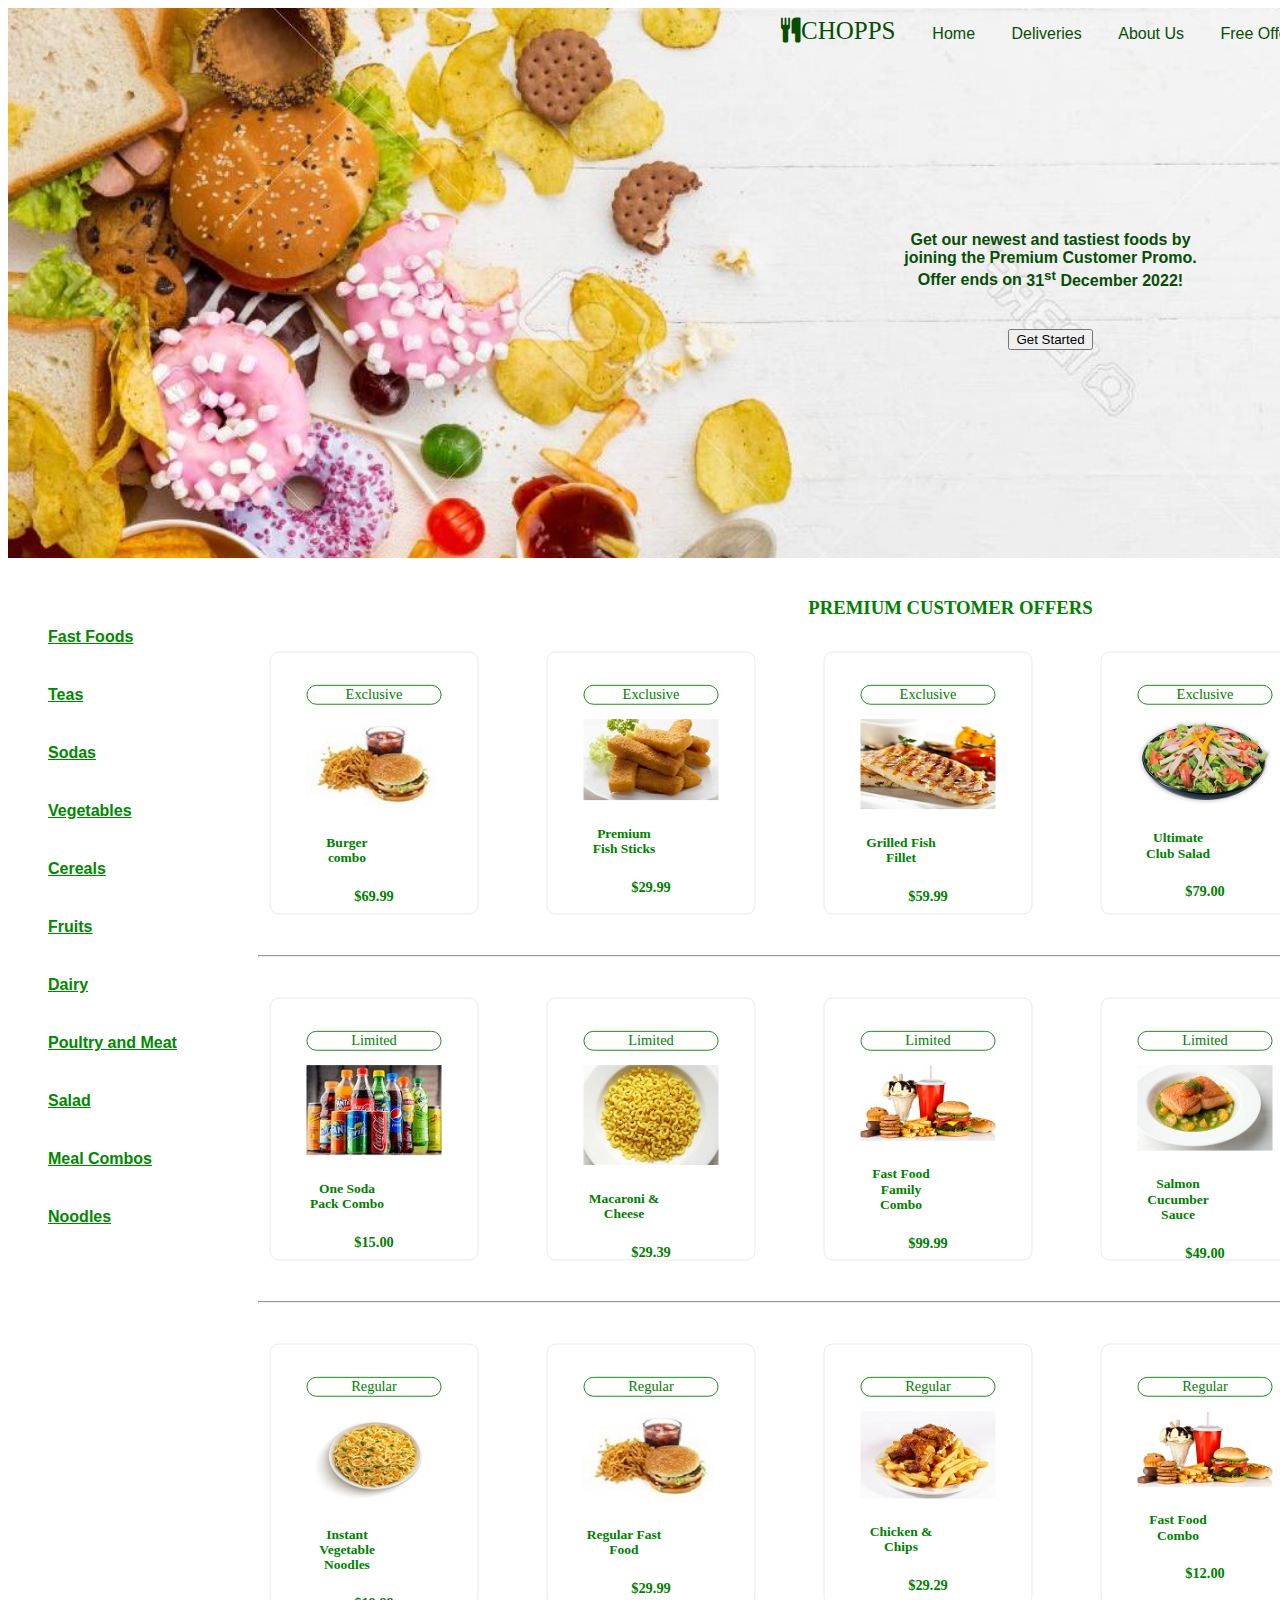
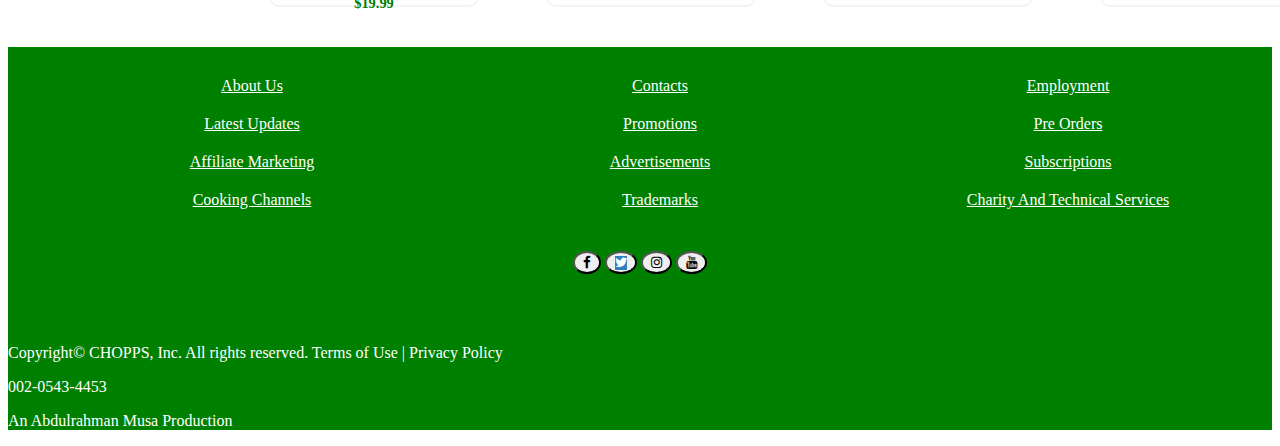
<file: index.html>
<!DOCTYPE html>
<html lang="en">
<head>
    <meta charset="UTF-8">
    <meta http-equiv="X-UA-Compatible" content="IE=edge">
    <meta name="viewport" content="width=device-width, initial-scale=1.0">
    <link rel="stylesheet" href="food.css">
    <link rel="stylesheet" href="layout.css">
    <link rel="stylesheet" href="https://cdn.jsdelivr.net/npm/bootstrap@4.5.3/dist/css/bootstrap.min.css" integrity="sha384-TX8t27EcRE3e/ihU7zmQxVncDAy5uIKz4rEkgIXeMed4M0jlfIDPvg6uqKI2xXr2" crossorigin="anonymous">
    <link rel="stylesheet" href="https://stackpath.bootstrapcdn.com/font-awesome/4.7.0/css/font-awesome.min.css" integrity="sha384-wvfXpqpZZVQGK6TAh5PVlGOfQNHSoD2xbE+QkPxCAFlNEevoEH3Sl0sibVcOQVnN" crossorigin="anonymous">
    <title>Food website</title>
</head>
<body>
    <!---Z overlay-->
    <div id="overlay"></div>
    <div id="content">
        <div id="menu-dropdown" class="menu-page">
            <ul><a href="index.html">&nbsp;&nbsp; HOME</a><span id="menu-cancel">x</span></ul>
            <ul><a href="#">DELIVERIES</a></ul>
            <ul><a href="#">ABOUT US</a></ul>
            <ul><a id="cart" href="cart.html">CART</a></ul>
            <ul><a id="food-menu" role="button" href="#">FOOD MENU <i class="fa fa-caret-down" aria-hidden="true"></i></a></ul>
            <ul><a class="sub-menu" href="#">Fast Foods</a></ul>
            <ul><a class="sub-menu" href="#">Teas</a></ul>
            <ul><a class="sub-menu" href="#">Sodas</a></ul>
            <ul><a class="sub-menu" href="#">Vegetables</a></ul>
            <ul><a class="sub-menu" href="#">Cereals</a></ul>
            <ul><a class="sub-menu" href="#">Fruits</a></ul>
            <ul><a class="sub-menu" href="#">Dairy</a></ul>
            <ul><a class="sub-menu" href="#">Poultry and Meat</a></ul>
            <ul><a class="sub-menu" href="#">Salad</a></ul>
            <ul><a class="sub-menu" href="#">Meal Combos</a></ul>
            <ul><a class="sub-menu" href="#">Noodles</a></ul>
        </div>
    <div class="grid" id="header">
        <nav id="list">
            <a class="navbar-brand" href="#"><i class="fa fa-cutlery" aria-hidden="true">CHOPPS</i></a>
            <button id="menu" class="btn btn-success menu"><i class="fa fa-bars" aria-hidden="true"></i></button>
            <ul><a href="index.html">Home</a></ul>
            <ul><a href="#">Deliveries</a></ul>
            <ul><a href="#">About Us</a></ul>
            <ul><a href="#">Free Offers</a></ul>
            <ul><input type="search" name="search" id="searchbox" placeholder="Search"><i class="fa fa-search ml-2" id="search" aria-hidden="true"></i></ul>
            <ul><a role="button" id="cart" href="cart.html"><i class="fa fa-cart-arrow-down" aria-hidden="true"></i></a></ul>
        </nav>
        <div id="welcome-page">
            <h4>Get our <b>newest</b> and <b>tastiest</b> foods by
                <br>
                joining the <b>Premium Customer Promo.</b>
               <br>
               Offer ends on <b>31<sup>st</sup> December 2022!</b>
            </h4>
            <br>
            <button id="start" class="btn btn-success">Get Started</button>
        </div>
    </div>
        <div id="flex">
    <div class="grid" id="sidebar">
        <ul><a href="#">Fast Foods</a></ul>
        <ul><a href="#">Teas</a></ul>
        <ul><a href="#">Sodas</a></ul>
        <ul><a href="#">Vegetables</a></ul>
        <ul><a href="#">Cereals</a></ul>
        <ul><a href="#">Fruits</a></ul>
        <ul><a href="#">Dairy</a></ul>
        <ul><a href="#">Poultry and Meat</a></ul>
        <ul><a href="#">Salad</a></ul>
        <ul><a href="#">Meal Combos</a></ul>
        <ul><a href="#">Noodles</a></ul>
    </div>
    <div class="grid" id="main">
        <h3>PREMIUM CUSTOMER OFFERS</h3>
        <div id="exclusive">
            <div class="cards">
                <p class="tag">Exclusive<p>
                <img class="card-img-top" src="pictures/Fast_food_meal.jpg" alt="">
                    <h5 class="item">Burger combo</h5>
                    <p class="price"><span>$</span>69.99</p>
                    <button class="add btn btn-success" title="Add to Cart"><i class="fa fa-cart-plus" aria-hidden="true"></i></button>
            </div>
            <div class="cards">
                <p class="tag">Exclusive<p>
                <img class="card-img-top" src="pictures/fish sticks.jpg" alt="">
                    <h5 class="item">Premium Fish Sticks</h5>
                    <p class="price"><span>$</span>29.99</p>
                    <button class="add btn btn-success" title="Add to Cart"><i class="fa fa-cart-plus" aria-hidden="true"></i></button>
            </div>
            <div class="cards">
                <p class="tag">Exclusive<p>
                <img class="card-img-top" src="pictures/grilled fish fillet.jpg" alt="">
                    <h5 class="item">Grilled Fish Fillet</h5>
                    <p class="price"><span>$</span>59.99</p>
                    <button class="add btn btn-success" title="Add to Cart"><i class="fa fa-cart-plus" aria-hidden="true"></i></button>
            </div>
            <div class="cards">
                <p class="tag">Exclusive<p>
                <img class="card-img-top" src="pictures/ultimateclubsalad.png" alt="">
                    <h5 class="item">Ultimate Club Salad</h5>
                    <p class="price"><span>$</span>79.00</p>
                    <button class="add btn btn-success" title="Add to Cart"><i class="fa fa-cart-plus" aria-hidden="true"></i></button>
            </div>
            <div class="cards">
                <p class="tag">Exclusive<p>
                <img class="card-img-top" src="pictures/air-fryer-whole-chicken-8-500x500.jpg" alt="">
                    <h5 class="item">Chicken Special</h5>
                    <p class="price"><span>$</span>79.99</p>
                    <button class="add btn btn-success" title="Add to Cart"><i class="fa fa-cart-plus" aria-hidden="true"></i></button>
            </div>
        </div>
        <br>
        <hr>
        <br>
        <div id="limited">
            <div class="cards">
                <p class="tag">Limited<p>
                <img class="card-img-top" src="pictures/soda.jpg" alt="">
                    <h5 class="item">One Soda Pack Combo</h5>
                    <p class="price"><span>$</span>15.00</p>
                    <button class="add btn btn-success" title="Add to Cart"><i class="fa fa-cart-plus" aria-hidden="true"></i></button>
            </div>
            <div class="cards">
                <p class="tag">Limited<p>
                <img class="card-img-top" src="pictures/macaroni and cheese.jpg" alt="">
                    <h5 class="item">Macaroni & Cheese</h5>
                    <p class="price"><span>$</span>29.39</p>
                    <button class="add btn btn-success" title="Add to Cart"><i class="fa fa-cart-plus" aria-hidden="true"></i></button>
            </div>
            <div class="cards">
                <p class="tag">Limited<p>
                <img class="card-img-top" src="pictures/fast food combo.jpg" alt="">
                    <h5 class="item">Fast Food Family Combo</h5>
                    <p class="price"><span>$</span>99.99</p>
                    <button class="add btn btn-success" title="Add to Cart"><i class="fa fa-cart-plus" aria-hidden="true"></i></button>
            </div>
            <div class="cards">
                <p class="tag">Limited<p>
                <img class="card-img-top" src="pictures/salmon-cucumber-sauce-recipe.jpg" alt="">
                    <h5 class="item">Salmon Cucumber Sauce</h5>
                    <p class="price"><span>$</span>49.00</p>
                    <button class="add btn btn-success" title="Add to Cart"><i class="fa fa-cart-plus" aria-hidden="true"></i></button>
            </div>
            <div class="cards">
                <p class="tag">Limited<p>
                <img class="card-img-top" src="pictures/chicken combo.png" alt="">
                    <h5 class="item">Chicken Super Combo</h5>
                    <p class="price"><span>$</span>99.99</p>
                    <button class="add btn btn-success" title="Add to Cart"><i class="fa fa-cart-plus" aria-hidden="true"></i></button>
            </div>
        </div>
        <br>
        <hr>
        <br>
        <div id="regular">
            <div class="cards">
                <p class="tag">Regular<p>
                <img class="card-img-top" src="pictures/instant-noodles-with-vegetables-herbs-bowl-isolated-white_88281-4173.jpg" alt="">
                    <h5 class="item">Instant Vegetable Noodles</h5>
                    <p class="price"><span>$</span>19.99</p>
                    <button class="add btn btn-success" title="Add to Cart"><i class="fa fa-cart-plus" aria-hidden="true"></i></button>
            </div>
            <div class="cards">
                <p class="tag">Regular<p>
                <img class="card-img-top" src="pictures/Fast_food_meal.jpg" alt="">
                    <h5 class="item">Regular Fast Food</h5>
                    <p class="price"><span>$</span>29.99</p>
                    <button class="add btn btn-success" title="Add to Cart"><i class="fa fa-cart-plus" aria-hidden="true"></i></button>
            </div>
            <div class="cards">
                <p class="tag">Regular<p>
                <img class="card-img-top" src="pictures/chicken-chips-1.jpg" alt="">
                    <h5 class="item">Chicken & Chips</h5>
                    <p class="price"><span>$</span>29.29</p>
                    <button class="add btn btn-success" title="Add to Cart"><i class="fa fa-cart-plus" aria-hidden="true"></i></button>
            </div>
            <div class="cards">
                <p class="tag">Regular<p>
                <img class="card-img-top" src="pictures/junk-food.jpg" alt="">
                    <h5 class="item">Fast Food Combo</h5>
                    <p class="price"><span>$</span>12.00</p>
                    <button class="add btn btn-success" title="Add to Cart"><i class="fa fa-cart-plus" aria-hidden="true"></i></button>
            </div>
            <div class="cards">
                <p class="tag">Regular<p>
                <img class="card-img-top" src="pictures/fish stick.jpg" alt="">
                    <h5 class="item">Regular Fish Sticks</h5>
                    <p class="price"><span>$</span>15.99</p>
                    <button class="add btn btn-success" title="Add to Cart"><i class="fa fa-cart-plus" aria-hidden="true"></i></button>
            </div>
        </div>
    </div>
    </div>
    </div>
    <footer class="grid">
        <div class="container">
        <ul>
          <li class="footer-link"><a href="">About Us</a></li>
          <li class="footer-link"><a href="">Contacts</a></li>
          <li class="footer-link"><a href="">Employment</a></li>
          <li class="footer-link"><a href="">Latest Updates</a></li>
          <li class="footer-link"><a href="">Promotions</a></li>
          <li class="footer-link"><a href="">Pre Orders</a></li>
          <li class="footer-link"><a href="">Affiliate Marketing</a></li>
          <li class="footer-link"><a href="">Advertisements</a></li>
          <li class="footer-link"><a href="">Subscriptions</a></li>
          <li class="footer-link"><a href="">Cooking Channels</a></li>
          <li class="footer-link"><a href="">Trademarks</a></li>
          <li class="footer-link"><a href="">Charity And Technical Services</a></li>
        </ul>
   
        <div class="container social">
          <button class="btn social btn-primary mr-5"><i class="fa fa-facebook" aria-hidden="true"></i></button>
          <button class="btn social btn-primary mr-5"><i class="fa fa-twitter" aria-hidden="true"></i></button>
          <button class="btn social btn-light mr-5"><i class="fa fa-instagram" aria-hidden="true"></i></button>
          <button class="btn social btn-danger"><i class="fa fa-youtube" aria-hidden="true"></i></button>
        </div>
   
        <p class="font-weight-light text-center text-light" style="margin-top: 60px;">Copyright&#169; CHOPPS, Inc. All rights reserved. Terms of Use | Privacy Policy</p>
           <p class="font-weight-light text-center text-light">002-0543-4453</p>
           <p class="font-weight-bold text-center text-light" style="margin-top: 10px;">An Abdulrahman Musa Production</p>
       </div>
    </footer>
    </div>
  <!---LOGIN BOX-->
  <div id="loader"></div>
    <div class="container" id="login">
        <a role="button" id="cancel">x</a>
        <span><i class="fa fa-user-circle" aria-hidden="true"></i><input type="text" placeholder="Username or Email" id="username"></span>
        <br>
        <span><i class="fa fa-key" aria-hidden="true"></i><input type="password" placeholder="Password" id="password"></span>
        <br>
        <div id="login-button">
           <label for="checkbox"><input type="checkbox" name="" id="checkbox"> Remember me</label>
            <button id="log" class="btn btn-success login pl-4 pr-4">LOGIN</button>
        </div>
        <br>
        <div id="login-button">
            <a href="">Forgot password?</a>
        </div>
        <br>
        OR
        <br>
        <br>
        <br>
        <span id="facebook"><i class="fa fa-facebook-official" aria-hidden="true"></i><button class="btn facebook">LOGIN WITH FACEBOOK</button></span>
        <br>
        <span id="twitter"><i class="fa fa-twitter" aria-hidden="true"></i><button class="btn twitter">LOGIN WITH TWITTER</button></span>
        <br>
        <span id="google"><i class="fa fa-google" aria-hidden="true"></i><button class="btn google">LOGIN WITH GOOGLE</button></span>
        <br>
        <p>If you do not have an account, <a href="register.html">Register now</a></p>
    </div>

    <script src="food.js"></script>
</body>
</html>
</file>
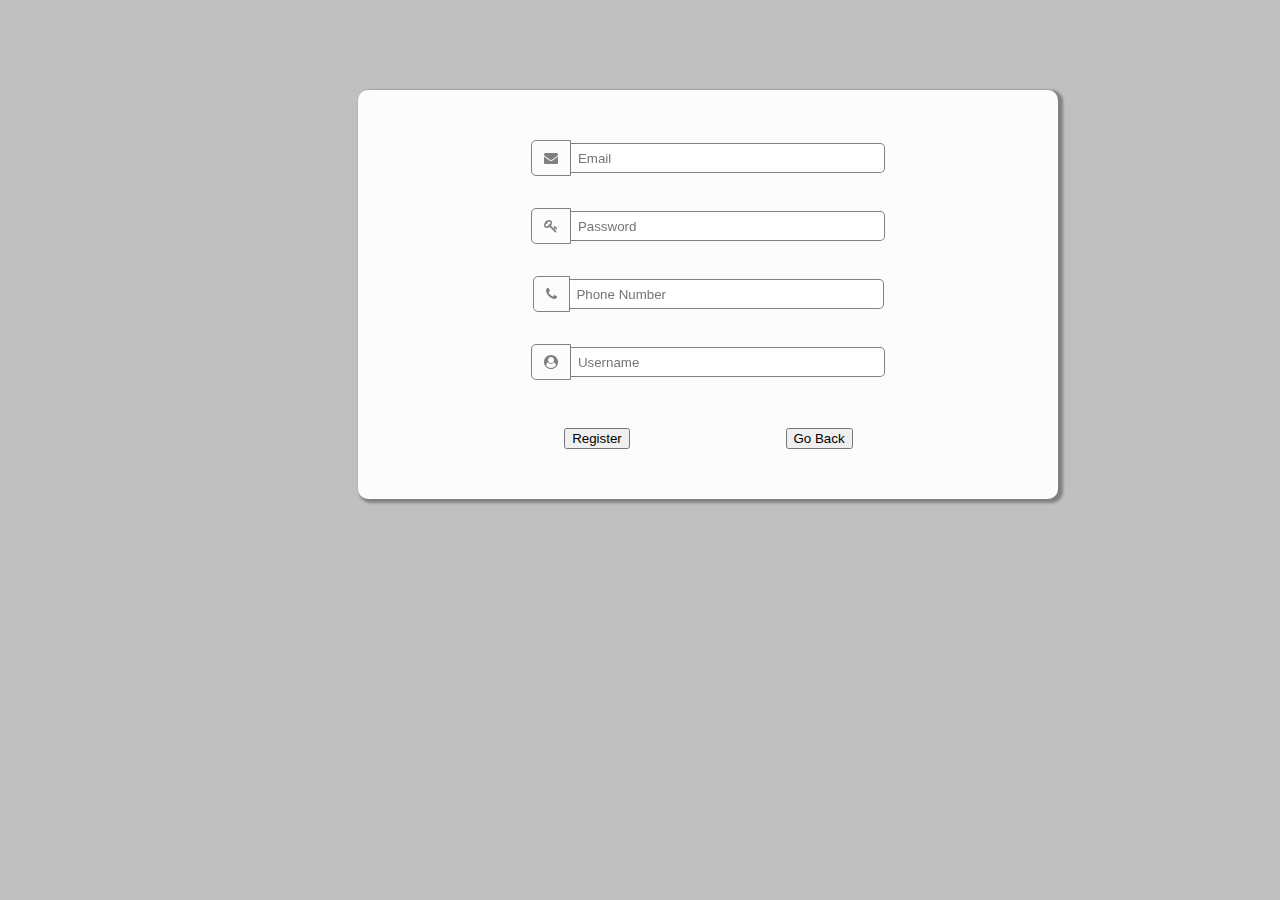
<file: register.html>
<!DOCTYPE html>
<html lang="en">
<head>
    <meta charset="UTF-8">
    <meta http-equiv="X-UA-Compatible" content="IE=edge">
    <meta name="viewport" content="width=device-width, initial-scale=1.0">
    <link rel="stylesheet" href="food.css">
    <link rel="stylesheet" href="https://cdn.jsdelivr.net/npm/bootstrap@4.5.3/dist/css/bootstrap.min.css" integrity="sha384-TX8t27EcRE3e/ihU7zmQxVncDAy5uIKz4rEkgIXeMed4M0jlfIDPvg6uqKI2xXr2" crossorigin="anonymous">
    <link rel="stylesheet" href="https://stackpath.bootstrapcdn.com/font-awesome/4.7.0/css/font-awesome.min.css" integrity="sha384-wvfXpqpZZVQGK6TAh5PVlGOfQNHSoD2xbE+QkPxCAFlNEevoEH3Sl0sibVcOQVnN" crossorigin="anonymous">
    <title>Register</title>
    <style>
        body {
            background-color: silver;
        }
        #login {
            display: block;
            top: 10%;
            border-radius: 10px;
        }
        .buttons {
            display: flex;
            justify-content: space-evenly;
        }
        .notice {
            color: red;
        }

        @media only screen and (max-width: 650px) {
            #login {
                width: 400px;
                height: 500px;
                left: 5%;
            }
  
            #username, #email, #phone-number, #password {
                width: 250px;
            }
        }
        
    </style>
</head>
<body>
    <div id="overlay"></div>
    <div id="loader"></div>
    <div class="container" id="login">
        <span><i class="fa fa-envelope" aria-hidden="true"></i><input type="email" placeholder="Email" id="email"><br><small class="notice"></small></span>
        <br>
        <br>
        <span><i class="fa fa-key" aria-hidden="true"></i><input type="password" placeholder="Password" id="password"><br><small class="notice"></small></span>
        <br>
        <br>
        <span><i class="fa fa-phone" aria-hidden="true"></i><input type="number" placeholder="Phone Number" id="phone-number"><br><small class="notice"></small></span>
        <br>
        <br>
        <span><i class="fa fa-user-circle" aria-hidden="true"></i><input type="text" placeholder="Username" id="username"><br><small class="notice"></small></span>
        <br>
        <br>
        <br>
        <div class="buttons">
          <button id="register" class="btn btn-outline-success login pl-4 pr-4">Register</button>
          <button id="return" class="btn btn-outline-success login pl-4 pr-4">Go Back</button>
        </div>
    </div>

    <script src="register.js"></script>

</body>
</html>
</file>
<file: food.css>
:root {
    --color: green;
}

#content {
    display: grid;
    text-align: center;
    margin: auto;
    font-family: Arial, Helvetica, sans-serif;
}

/* SECTIONS */
.grid {
    background-color: var(--color);
    color: white;
    margin-bottom: 10px;
}


/* HEADER */
#header ul {
    display: inline;
    text-decoration: none;
    padding: 1px;
    margin-right: 30px;
}

#header #list {
    margin-top: 5px;
}
#header ul a, .navbar-brand {
    text-decoration: none;
    color: #074e05;
    font-size: 16px;
    margin-top: 10px;
}

.navbar-brand {
    font-size: 25px;
}

ul a .fa {
    font-size: 30px;
}

ul a:hover , .navbar-brand:hover{
    color: #000;
    text-decoration: none
}

#search {
    color: var(--color);
    cursor: pointer;
}

#searchbox {
    border: 1px solid var(--color);
    border-radius: 10px;
    padding-left: 10px;
    font-size: 14px;
}

#searchbox:focus {
    border: none;
}

#header {
    height: 550px;
    margin-bottom: 10px;
    background-image: url('pictures/background2.jpg');
    background-position: center;
    background-repeat: no-repeat;
    background-size: cover;
    text-align: right;
}

.menu {
    visibility: hidden;
}

.menu-page {
    display: none;
}
/* WELCOME PAGE */
#welcome-page {
    color: #074e05;
    text-align: center;
    position: relative;
    width: 450px;
    top: 30%;
    left: 50%;
}

/* FLEX SIDEBAR AND MAIN CONTENT */
#flex {
    display: flex;
    justify-content: space-between;
}

#sidebar {
    width: 250px;
    height: 500px;
    background-color: white;
    text-align: left;
    padding-top: 20px;
    color: var(--color);
    margin-left: 0;
    padding-left: 0;
}

#sidebar ul {
    margin-top: 40px;
    font-weight: bold;
    width: 200px;
}

#sidebar ul a {
    color: #080;
}

/* MAIN CONTENT */
#main {
    margin-top: 10px;
    margin-left: auto;
    margin-right: auto;
    font-weight: bold;
    font-family: Georgia, 'Times New Roman', Times, serif;
    color: var(--color);
    background-color: white;
    text-align: center;
}

#main #exclusive, #limited, #regular{
    display: flex;
    justify-content: space-evenly;
    margin-top: 30px;
    text-align: center;
    margin: 0;
    padding: 0;
}

.cards {
    border-radius: 10px;
    margin-right: 45px;
    border: 1px solid #e6e6e6;
    padding: 20px 40px;
    height: 250px;
    transform: scale(0.9);
    transition: all 0.1s linear;
    cursor: pointer;
}
.cards:hover {
    transform: scale(1);
    height: 280px;
    transition: all 0.1s linear;
}

.cards button {
    padding: 0 30px;
    border-radius: 3px;
    transition: ease-in-out 1s linear;
    visibility: hidden;
}

.item {
    padding: 0;
    font-size: 15px;
    width: 90px;
}
.tag {
    font-weight: normal;
    padding: 1px 1px;
    border-radius: 15px;
    border: 1px solid var(--color);
    color: var(--color);
}

/* FOOTER */
#footer {
background-color:   #050a4eb2;
margin-top: 30px;
position: relative;
top: 200px;
height: 500px;
}

.container ul {
    text-align: center;
    display: grid;
    grid-template-columns: repeat(3, 1fr);
    grid-row-gap: 20px;
    text-decoration: none;
    list-style-type: none;
    padding-top: 30px;
}

.container ul a {
    color: #fff;
}

.container ul li:hover {
    text-decoration: underline;
    color: blue;
}

.container.social {
    text-align: center;
    padding: 10px;
    margin-top: 2em;
}

.btn.social {
border-radius: 50%;
padding: 2px 8px;
} 


/* LOAD CIRCLE */
#loader {
    border: 10px solid #f3f3f3;
    border-top: 10px solid var(--color);
    border-radius: 50%;
    width: 80px;
    height: 80px;
    position: fixed;
    top: 40%;
    left: 47%;
    animation: spin 1s linear infinite;
    display: none;
}

/* LOGIN BOX */
#login {
    z-index: 1;
    font-size: 14px;
    color: #808080;
    position: fixed;
    top: 1%;
    left: 28%;
    background: #fcfcfc;
    box-shadow: 3px 2px 3px 2px #808080;
    width: 600px;
    padding: 50px;
    text-align: center;
    transition: all 0.5s linear;
    animation: animate 0.3s linear;
    display: none;
}
#login-button {
    margin-left: 100px;
    margin-right: 100px;
    display: flex;
    justify-content: space-between;
    align-items: center;
    color: #808080;
}

#login-button a {
    color: #808080;
    margin-left: auto;
    margin-right: auto;
}

#cancel {
    font-size: 25px;
    padding: 0;
    margin-left: auto;
    color: #000;
    font-weight: 540;
    font-family: sans-serif;
    position: relative;
    bottom: 20px;
    width: 20px;
}

#username, #password, #phone-number, #email, .btn.facebook, .btn.twitter, .btn.google {
    width: 300px;
    padding: 5px;
    border: 1px solid #808080;
    border-radius: 5px;
    margin-left: auto;
    margin-right: auto;
    border-top-left-radius: 0;
    border-bottom-left-radius: 0;
    margin-left: 0;
    vertical-align: middle;
    border-left: none;
}
#overlay {
    position: fixed;
    width: 100%;
    height: 100%;
    background: #000;
    opacity: 0.5;
    z-index: 1;
    display: none;
}

#username, #password, #email, #phone-number {
    padding: 6.6px;
}


#login .fa {
    border: 1px solid #808080;
    border-top-left-radius: 5px;
    border-bottom-left-radius: 5px;
    padding: 10px 12px 10px 12px;
    vertical-align: middle;
}

.btn.facebook, .btn.twitter, .btn.google {
    padding-bottom: 5px;
    padding-top: 5px;
}

.btn.btn.facebook {
    background-color: #3030b4e3;
    color: #fff;
}
.btn.btn.twitter {
    background-color: #0b90fc;
    color: #fff;
}
.btn.btn.google {
    background-color: #e22626;
    color: #fff;
}

.fa-facebook-official {
    background-color: #16164ec9;
    color: #fff;
}

.fa-twitter {
    background-color: #2f80c2;
    color: #fff;
}

.fa-google {
    background-color: #851313;
    color: #fff;
}


/* ANIMATIONS */
@keyframes animate {
    0% {
        transform: scale(0);
    }
    50% {
        transform: scale(0.5);
    }
    100% {
        transform: scale(1);
    }
}

@keyframes spin {
    0% {transform: rotate(0deg); }
    100% { transform: rotate(360deg); }
}
</file>
<file: layout.css>
/*FOR INDEX*/
@media only screen and (max-width: 650px){
    #content {
        display: grid;
        width: 600px;
        text-align: center;
        margin: auto;
        font-family: Arial, Helvetica, sans-serif;
    }

    #header {
        width: 600px;
        text-align: center;
    }

    #header ul {
        display: none;
        text-align: left;
    }


    .menu {
        position: relative;
        left: 30%;
        visibility: visible;
    }

    .menu-page {
        padding: 4px;
        width: 600px;
        height: 210px;
        background-color: #e0e0e0;
        position: fixed;
        z-index: 1;
        overflow: hidden;
        transition: all 0.2s linear;
        display: none;
    }

    .menu-page ul a {
        vertical-align: middle;
        padding: 1px;
        color: #080;
    }

    .menu-page ul a.sub-menu {
        font-size: 13px;
        padding: 0;
        margin: 0;
    }

    #menu-cancel {
        font-size: 20px;
        font-weight: bold;
        position: relative;
        left: 35%;
        color: #080;
        cursor: pointer;
    }


    #welcome-page {
        width: 400px;
        text-align: center;
        left: 0;
        margin: auto;
    }

    #sidebar {
        display: none;
    }

    #main {
        width: 600px;
        margin: 15px;
        padding: 0;
        text-align: center;
    }

    #main #exclusive, #limited, #regular{
        display: grid;
        grid-template-columns: repeat(3, 214px);
        grid-gap: 0;
        text-align: center;
        margin: 0;
        padding: 0;
    }

    #login {
        margin: auto;
        width: 500px;
        text-align: center;
        left: 7%;
        top: 5%;
        padding: 0;
    }

    #username, #password, #phone-number, #email, .btn.facebook, .btn.twitter, .btn.google {
        width: 150px;
        font-size: 12px;
        padding: 5px;
    }

    #login .fa {
        padding: 7px;
    }

    #cancel {
        bottom: 0;
        right: 1%;
    }

    #item-area {
        grid-template-columns: repeat(1, 1fr);
    }

    #searchbox, .fa.fa-search {
        display: none;
    }

    #footer {
        width: 650px;
    }
}
</file>
